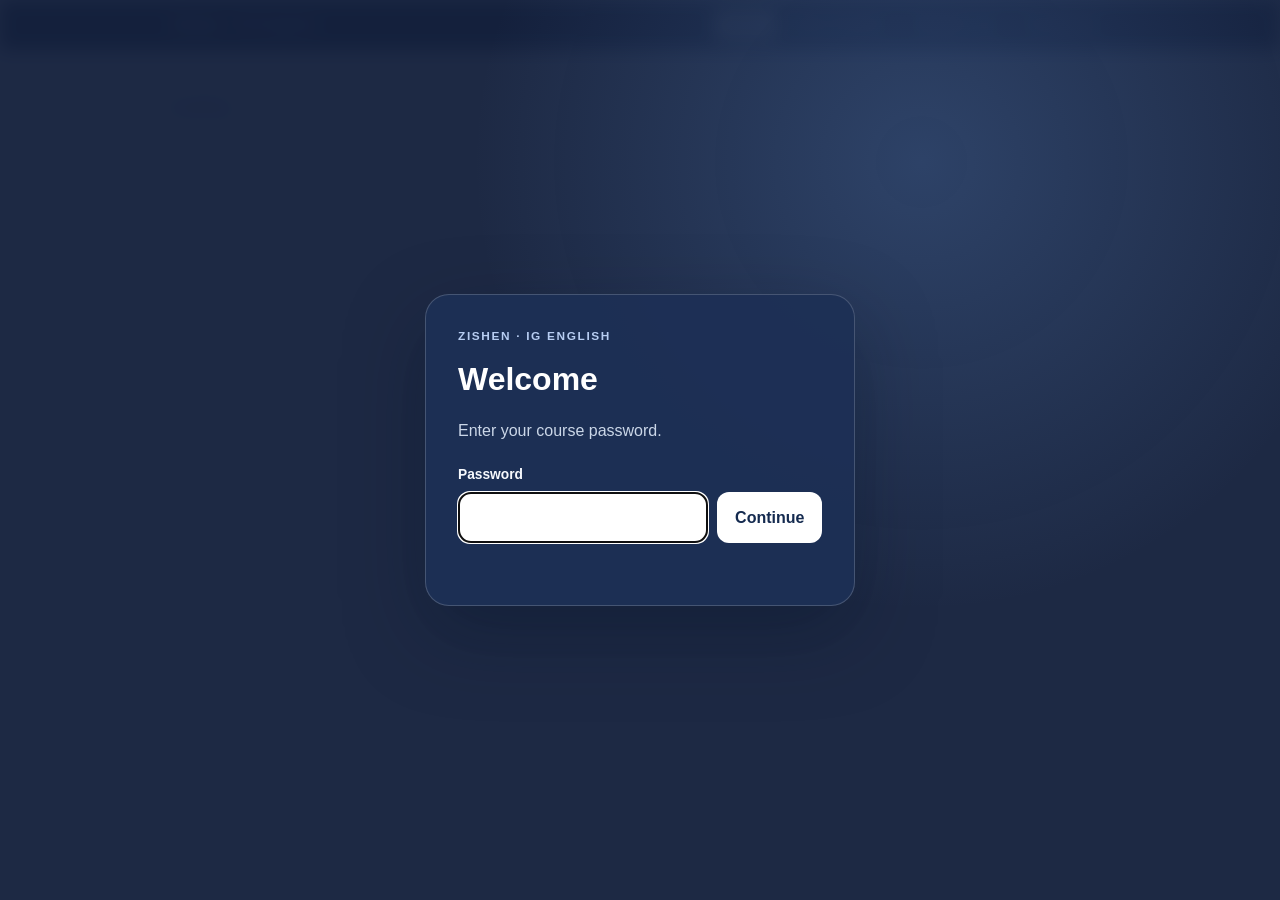
<file: index.html>
<!doctype html><html lang="en" class="access-pending"><head><meta charset="utf-8"><meta name="viewport" content="width=device-width,initial-scale=1"><title>Zishen · IG English</title><link rel="icon" href="data:,"><meta name="robots" content="noindex,nofollow,noarchive"><link rel="stylesheet" href="./assets/gate.css?v=20261031a"><link rel="stylesheet" href="./assets/portal.css?v=20261117a"><link rel="stylesheet" href="./assets/print.css?v=20261104a"><script src="./assets/config.js?v=20261031a"></script><script src="./assets/gate.js?v=20261031a" defer></script><script src="./assets/app.js?v=20261031a" defer></script><script src="./assets/print.js?v=20261104a" defer></script><script src="./assets/home.js?v=20261031a" defer></script></head><body data-root="./" data-page="home"><main class="zp-page" id="app"><p class="zp-loading">Loading…</p></main></body></html>
</file>
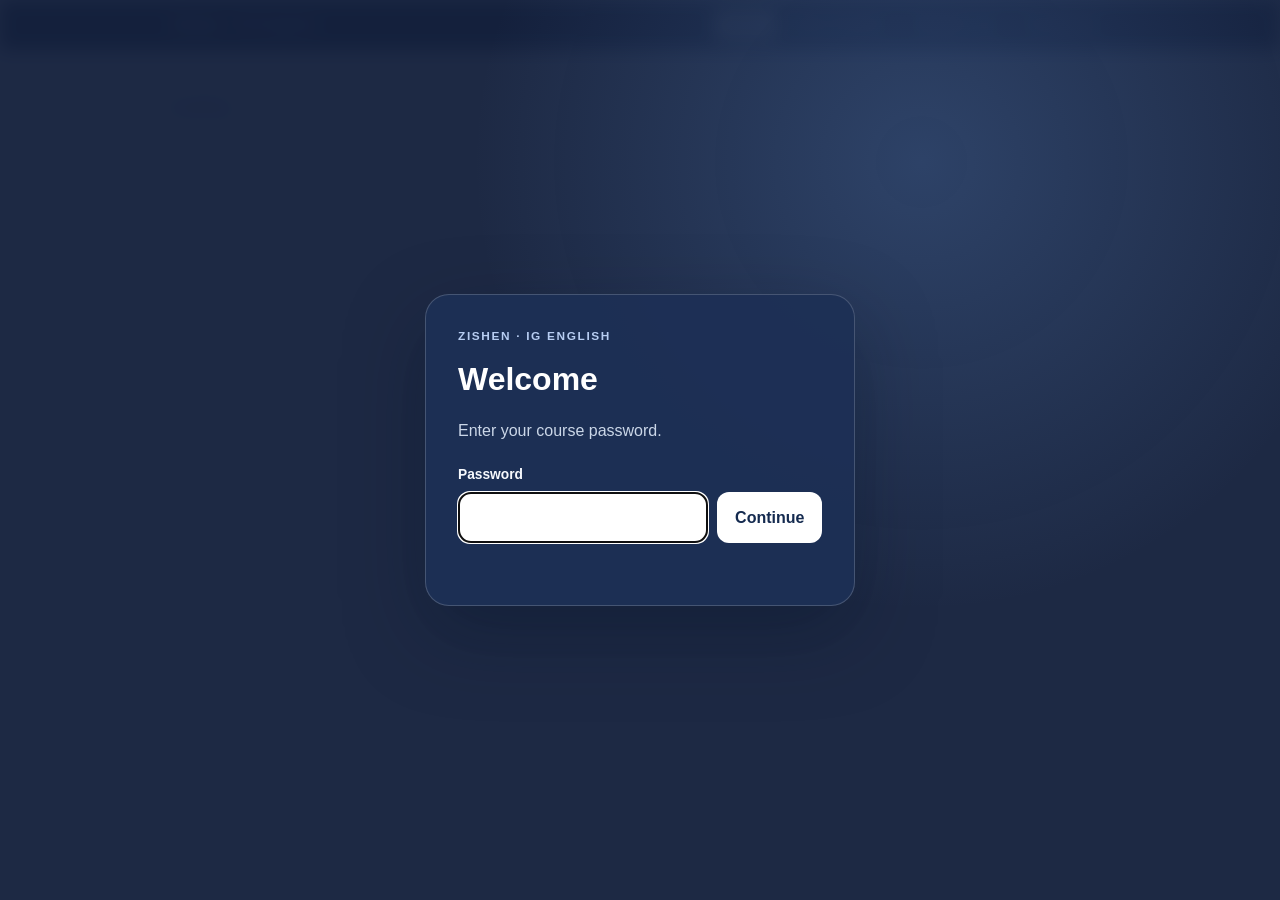
<file: class/index.html>
<!doctype html><html lang="en" class="access-pending"><head><meta charset="utf-8"><meta name="viewport" content="width=device-width,initial-scale=1"><title>Class · Zishen · IG English</title><link rel="icon" href="data:,"><meta name="robots" content="noindex,nofollow,noarchive"><link rel="stylesheet" href="../assets/gate.css?v=20261031a"><link rel="stylesheet" href="../assets/portal.css?v=20261117a"><link rel="stylesheet" href="../assets/print.css?v=20261104a"><script src="../assets/config.js?v=20261031a"></script><script src="../assets/gate.js?v=20261031a" defer></script><script src="../assets/app.js?v=20261031a" defer></script><script src="../assets/print.js?v=20261104a" defer></script><script src="../assets/class.js?v=20261031a" defer></script></head><body data-root="../" data-page="home"><main class="zp-page" id="app"><p class="zp-loading">Loading…</p></main></body></html>
</file>
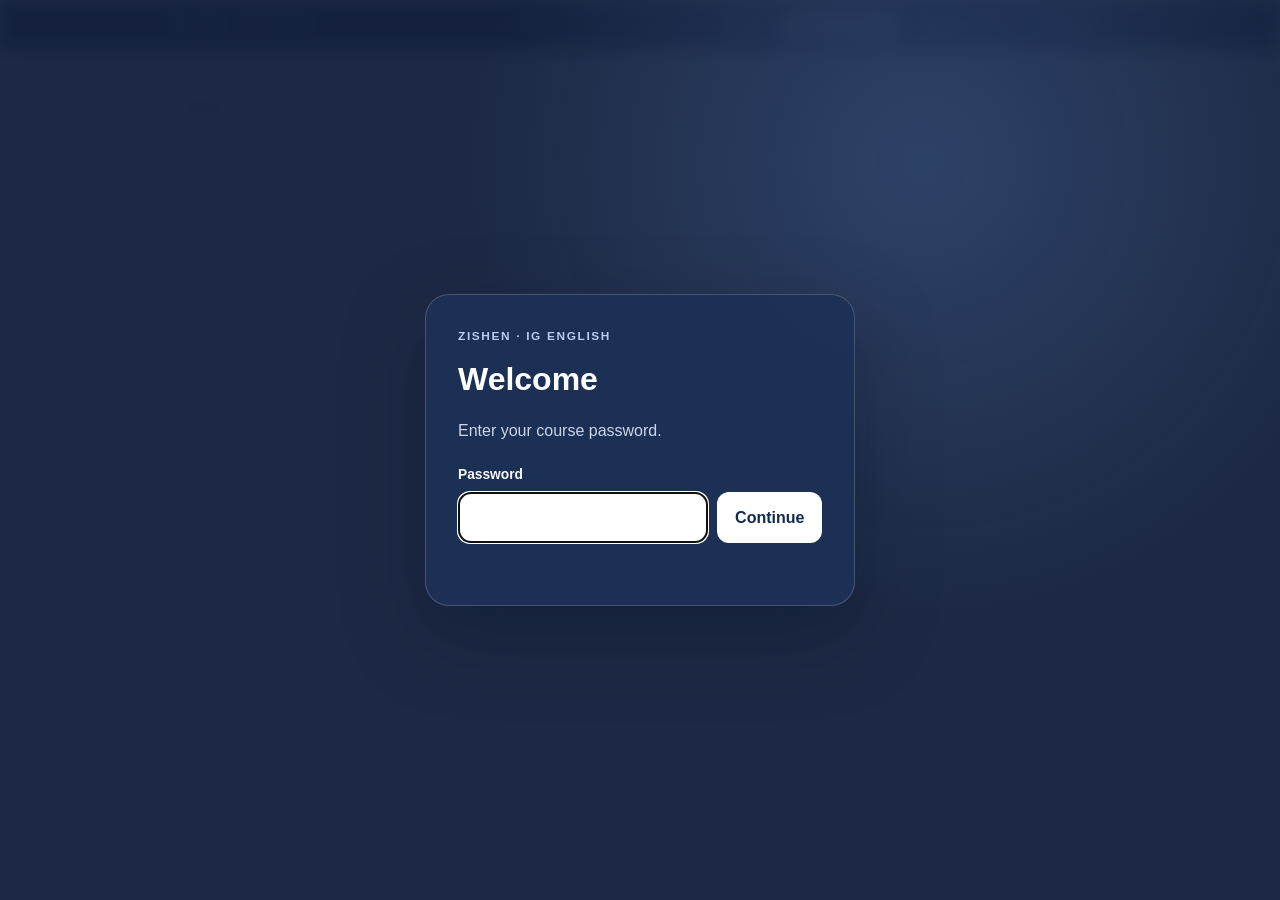
<file: extra-practice/index.html>
<!doctype html><html lang="en" class="access-pending"><head><meta charset="utf-8"><meta name="viewport" content="width=device-width,initial-scale=1"><title>Extra Practice · Zishen · IG English</title><link rel="icon" href="data:,"><meta name="robots" content="noindex,nofollow,noarchive"><link rel="stylesheet" href="../assets/gate.css?v=20261031a"><link rel="stylesheet" href="../assets/portal.css?v=20261117a"><link rel="stylesheet" href="../assets/print.css?v=20261104a"><script src="../assets/config.js?v=20261031a"></script><script src="../assets/gate.js?v=20261031a" defer></script><script src="../assets/app.js?v=20261031a" defer></script><script src="../assets/print.js?v=20261104a" defer></script><script src="../assets/practice.js?v=20261031a" defer></script></head><body data-root="../" data-page="practice"><main class="zp-page" id="app"><p class="zp-loading">Loading…</p></main></body></html>
</file>
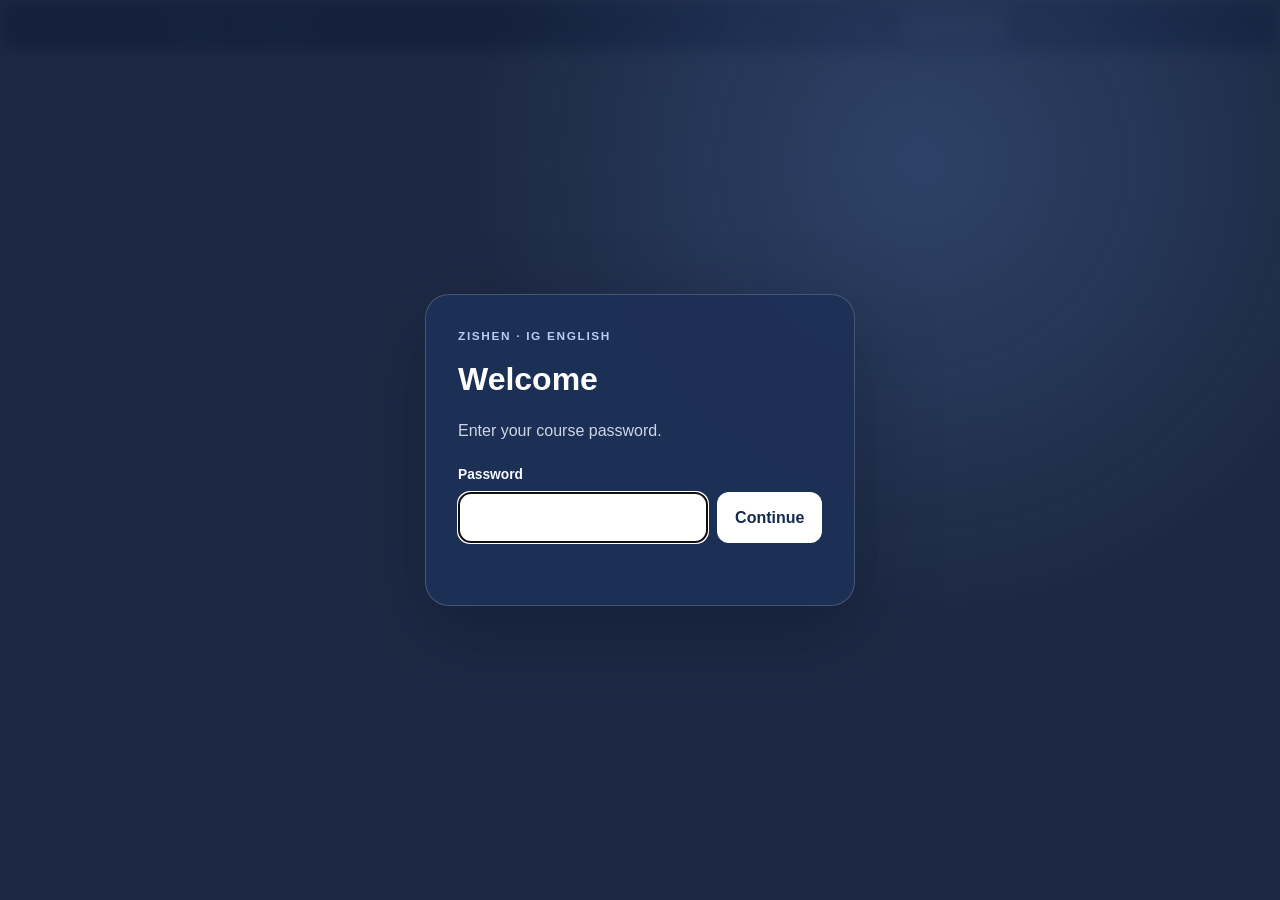
<file: mistake-log/index.html>
<!doctype html><html lang="en" class="access-pending"><head><meta charset="utf-8"><meta name="viewport" content="width=device-width,initial-scale=1"><title>Mistake Log · Zishen · IG English</title><link rel="icon" href="data:,"><meta name="robots" content="noindex,nofollow,noarchive"><link rel="stylesheet" href="../assets/gate.css?v=20261031a"><link rel="stylesheet" href="../assets/portal.css?v=20261117a"><link rel="stylesheet" href="../assets/print.css?v=20261104a"><script src="../assets/config.js?v=20261031a"></script><script src="../assets/gate.js?v=20261031a" defer></script><script src="../assets/submission-origin.js?v=20261031a" defer></script><script src="../assets/app.js?v=20261031a" defer></script><script src="../assets/print.js?v=20261104a" defer></script><script src="../assets/mistakes.js?v=20261031a" defer></script></head><body data-root="../" data-page="mistakes"><main class="zp-page" id="app"><p class="zp-loading">Loading…</p></main></body></html>
</file>
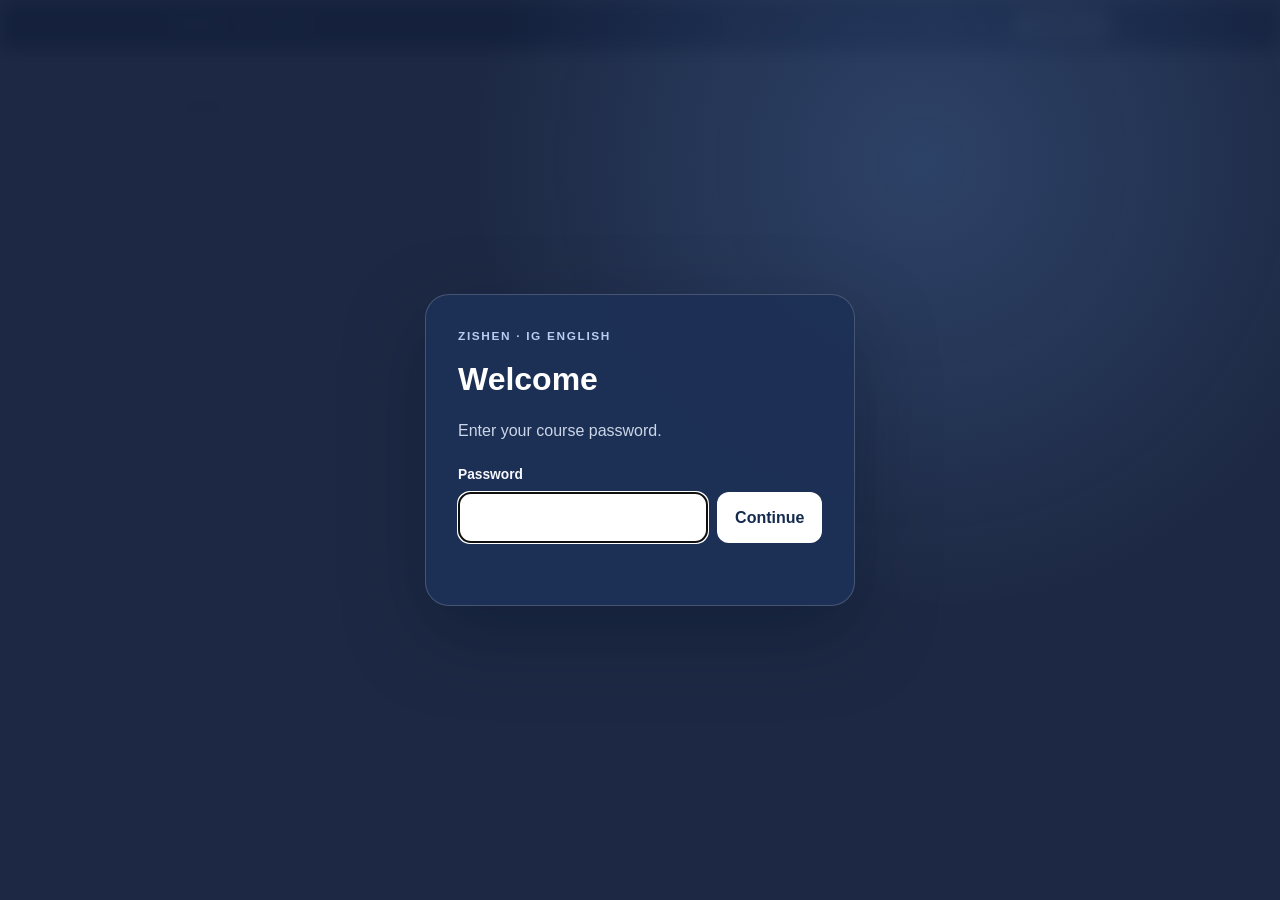
<file: vocabulary/index.html>
<!doctype html><html lang="en" class="access-pending"><head><meta charset="utf-8"><meta name="viewport" content="width=device-width,initial-scale=1"><title>Vocabulary · Zishen · IG English</title><link rel="icon" href="data:,"><meta name="robots" content="noindex,nofollow,noarchive"><link rel="stylesheet" href="../assets/gate.css?v=20261031a"><link rel="stylesheet" href="../assets/portal.css?v=20261117a"><link rel="stylesheet" href="../assets/print.css?v=20261104a"><script src="../assets/config.js?v=20261031a"></script><script src="../assets/gate.js?v=20261031a" defer></script><script src="../assets/app.js?v=20261031a" defer></script><script src="../assets/print.js?v=20261104a" defer></script><script src="../assets/vocab.js?v=20261031a" defer></script></head><body data-root="../" data-page="vocabulary"><main class="zp-page" id="app"><p class="zp-loading">Loading…</p></main></body></html>
</file>
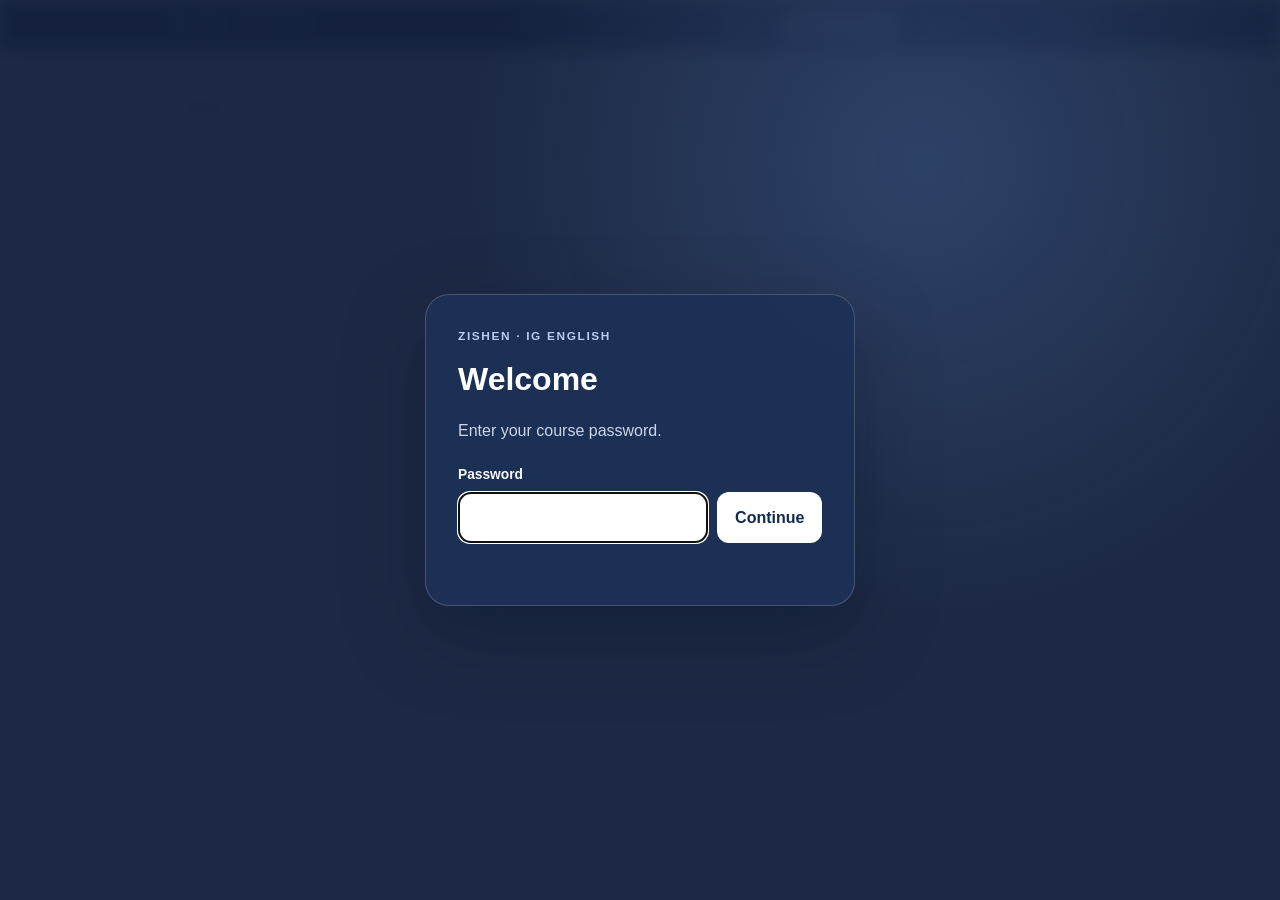
<file: extra-practice/own/index.html>
<!doctype html><html lang="en" class="access-pending"><head><meta charset="utf-8"><meta name="viewport" content="width=device-width,initial-scale=1"><title>Your own practice · Zishen · IG English</title><link rel="icon" href="data:,"><meta name="robots" content="noindex,nofollow,noarchive"><link rel="stylesheet" href="../../assets/gate.css?v=20261031a"><link rel="stylesheet" href="../../assets/portal.css?v=20261117a"><link rel="stylesheet" href="../../assets/print.css?v=20261104a"><script src="../../assets/config.js?v=20261031a"></script><script src="../../assets/gate.js?v=20261031a" defer></script><script src="../../assets/submission-origin.js?v=20261031a" defer></script><script src="../../assets/app.js?v=20261031a" defer></script><script src="../../assets/print.js?v=20261104a" defer></script><script src="../../assets/own.js?v=20261028b" defer></script></head><body data-root="../../" data-page="practice"><main class="zp-page" id="app"><p class="zp-loading">Loading…</p></main></body></html>
</file>
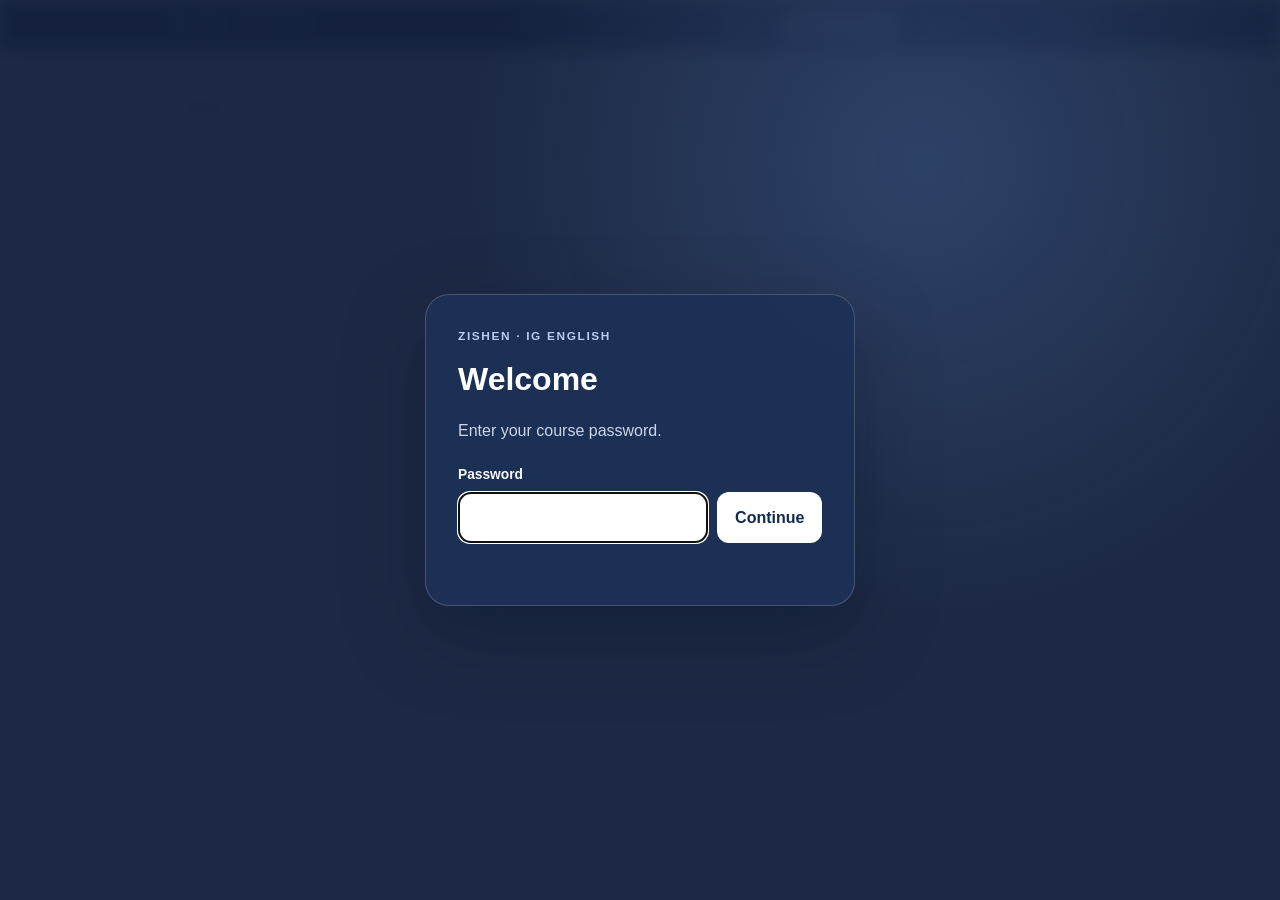
<file: extra-practice/task/index.html>
<!doctype html><html lang="en" class="access-pending"><head><meta charset="utf-8"><meta name="viewport" content="width=device-width,initial-scale=1"><title>Task · Zishen · IG English</title><link rel="icon" href="data:,"><meta name="robots" content="noindex,nofollow,noarchive"><link rel="stylesheet" href="../../assets/gate.css?v=20261031a"><link rel="stylesheet" href="../../assets/portal.css?v=20261117a"><link rel="stylesheet" href="../../assets/print.css?v=20261104a"><script src="../../assets/config.js?v=20261031a"></script><script src="../../assets/gate.js?v=20261031a" defer></script><script src="../../assets/submission-origin.js?v=20261031a" defer></script><script src="../../assets/app.js?v=20261031a" defer></script><script src="../../assets/print.js?v=20261104a" defer></script><script src="../../assets/recorder.js?v=20261117a" defer></script><script src="../../assets/task.js?v=20261117a" defer></script></head><body data-root="../../" data-page="practice"><main class="zp-page" id="app"><p class="zp-loading">Loading…</p></main></body></html>
</file>
<file: assets/gate.css>
html.access-pending body { visibility: hidden; }

body.access-locked { overflow: hidden; }
body.access-locked > *:not(.access-gate) {
  pointer-events: none;
  user-select: none;
  filter: blur(9px);
}

.access-gate {
  position: fixed;
  z-index: 9999;
  inset: 0;
  display: grid;
  place-items: center;
  padding: 22px;
  background:
    radial-gradient(circle at 72% 18%, rgba(88, 132, 196, .28), transparent 28rem),
    rgba(20, 33, 61, .96);
}

.access-card {
  width: min(430px, 100%);
  padding: 32px;
  border: 1px solid rgba(255,255,255,.18);
  border-radius: 24px;
  color: #f7f9fd;
  background: rgba(30, 48, 86, .96);
  box-shadow: 0 28px 80px rgba(4, 15, 35, .34);
}
.access-card .access-kicker {
  margin: 0 0 .5rem;
  color: #b7cdf2;
  font-size: .74rem;
  font-weight: 850;
  letter-spacing: .14em;
  text-transform: uppercase;
}
.access-card h1 { margin: 0; max-width: none; color: #fff; font-size: 2rem; }
.access-card > p { margin: .8rem 0 1.25rem; color: #cbd7e8; }
.access-card label { display: block; margin-bottom: .4rem; font-size: .86rem; font-weight: 800; }
.access-row { display: grid; grid-template-columns: minmax(0, 1fr) auto; gap: .6rem; }
.access-row input {
  width: 100%;
  min-height: 48px;
  border: 1px solid #8ca5c7;
  border-radius: 12px;
  padding: .72rem .85rem;
  color: #14243f;
  background: #fff;
  font: inherit;
}
.access-row button {
  min-height: 48px;
  border: 0;
  border-radius: 12px;
  padding: 0 1.1rem;
  color: #142a4f;
  background: #fff;
  font: inherit;
  font-weight: 800;
  cursor: pointer;
}
.access-error { min-height: 1.5em; margin: .55rem 0 0 !important; color: #ffd59a !important; font-size: .88rem; }

@media (max-width: 480px) {
  .access-card { padding: 26px 22px; }
  .access-row { grid-template-columns: 1fr; }
  .access-row button { width: 100%; }
}

@media print {
  .access-gate { display: none !important; }
}
</file>
<file: assets/portal.css>
/* Learner site · home, class records, Extra Practice (practice by question type, full mocks), task player, mistake log, vocabulary. */
:root { --ink: #1c2740; --muted: #5b6780; --paper: #f4f6fa; --surface: #fff; --line: #d6deeb; --accent: #2b5aa6; --accent-soft: #e6eefa; --warn: #8a611c; --warn-soft: #faf1dc; --good: #1f6b43; --good-soft: #e3f2e8; --bad: #9a2f2f; --bad-soft: #f8e7e5; }
* { box-sizing: border-box; }
[hidden] { display: none !important; }
html { scroll-behavior: smooth; }
body { margin: 0; color: var(--ink); background: var(--paper); font: 16px/1.6 -apple-system, BlinkMacSystemFont, "Segoe UI", "PingFang SC", "Microsoft YaHei", Arial, sans-serif; }
a { color: var(--accent); }
button, input, textarea, select { font: inherit; color: inherit; }

/* Header */
.zp-top { background: var(--ink); color: #fff; }
.zp-top-inner { max-width: 980px; margin: 0 auto; padding: 10px 20px; display: flex; flex-wrap: wrap; justify-content: space-between; align-items: center; gap: 8px 18px; }
.zp-brand { color: #fff; text-decoration: none; font-weight: 800; letter-spacing: .01em; }
.zp-brand span { color: #b7cdf2; font-weight: 600; }
.zp-nav { display: flex; flex-wrap: wrap; gap: 4px; }
.zp-nav a { display: flex; flex-direction: column; padding: 6px 12px; border-radius: 10px; color: #dbe5f5; text-decoration: none; font-size: 14px; font-weight: 700; line-height: 1.25; }
.zp-nav a small { font-size: 11px; font-weight: 600; opacity: .75; }
.zp-nav a:hover { background: rgba(255,255,255,.1); }
.zp-nav a[aria-current="page"] { background: #fff; color: var(--ink); }
.zp-preview { margin: 0; padding: 6px 20px; background: var(--warn-soft); color: var(--warn); font-size: 13px; font-weight: 700; text-align: center; }

/* Page */
.zp-page { max-width: 980px; margin: 0 auto; padding: 28px 20px 90px; }
.zp-back { margin: 0 0 18px; font-size: 14px; }
.zp-back a { text-decoration: none; font-weight: 700; }
.zp-kicker { margin: 0; color: var(--accent); font-size: 12px; font-weight: 800; letter-spacing: .14em; text-transform: uppercase; }
.zp-page h1 { margin: 6px 0 8px; font-size: clamp(26px, 5vw, 38px); line-height: 1.14; letter-spacing: -.02em; }
.zp-lead { margin: 0 0 8px; color: var(--muted); }
.zp-section { margin: 30px 0 0; padding: 24px 0 0; border-top: 2px solid var(--line); }
.zp-section > h2 { margin: 0 0 14px; font-size: 22px; }
.zp-section > h2 small { color: var(--muted); font-size: 14px; font-weight: 600; margin-left: 6px; }
.zp-sub { margin: 22px 0 10px; font-size: 16px; color: var(--muted); }
.zp-paper { margin: 14px 0; border: 1px solid var(--line); border-radius: 12px; padding: 4px 14px 10px; background: var(--surface); }
.zp-paper > summary { display: flex; align-items: center; justify-content: space-between; gap: 10px; cursor: pointer; list-style: none; }
.zp-paper > summary::-webkit-details-marker { display: none; }
.zp-paper > summary .zp-sub { margin: 10px 0; color: var(--ink); }
.zp-paper > summary::after { content: '▸'; color: var(--muted); }
.zp-paper[open] > summary::after { content: '▾'; }
.zp-paper-count { min-width: 26px; padding: 1px 8px; border-radius: 999px; background: var(--line); color: var(--muted); font-size: 12px; text-align: center; }
.zp-part { margin: 14px 0 8px; font-size: 14px; color: var(--muted); letter-spacing: .02em; }
.zp-empty { margin: 0; padding: 16px 18px; border: 1px dashed var(--line); border-radius: 12px; background: var(--surface); color: var(--muted); }
.zp-note { color: var(--muted); font-size: 14px; }
.zp-loading { color: var(--muted); }

/* Cards */
/* Tasks are listed one per row (the teacher prefers a vertical list to a card grid). */
.zp-cards { display: flex; flex-direction: column; border: 1px solid var(--line); border-radius: 12px; background: var(--surface); overflow: hidden; }
.zp-card { position: relative; display: grid; grid-template-columns: minmax(0, 1fr) auto; grid-template-areas: "kind go" "title go" "meta go"; column-gap: 14px; row-gap: 3px; padding: 12px 16px; border-bottom: 1px solid var(--line); min-width: 0; color: var(--ink); }
.zp-card:last-child { border-bottom: 0; }
.zp-card-link { text-decoration: none; }
.zp-card-link:hover { background: var(--accent-soft); }
.zp-card.is-locked { opacity: .65; }
.zp-card-kind { grid-area: kind; color: var(--accent); font-size: 11.5px; font-weight: 800; letter-spacing: .06em; text-transform: uppercase; }
.zp-card h3 { grid-area: title; margin: 0; font-size: 16px; line-height: 1.35; }
.zp-meta { grid-area: meta; margin: 0; color: var(--muted); font-size: 13.5px; display: flex; flex-wrap: wrap; gap: 6px; align-items: center; }
.zp-go { grid-area: go; align-self: center; color: var(--accent); font-weight: 800; font-size: 14px; white-space: nowrap; }
.zp-pill { display: inline-flex; padding: 2px 9px; border-radius: 999px; font-size: 12px; font-weight: 800; background: #edf1f7; color: var(--muted); }
.zp-pill.good { background: var(--good-soft); color: var(--good); }
.zp-pill.warn { background: var(--warn-soft); color: var(--warn); }
.zp-pill.bad { background: var(--bad-soft); color: var(--bad); }
.zp-tiles { display: flex; flex-direction: column; margin-top: 18px; border: 1px solid var(--line); border-radius: 12px; background: var(--surface); overflow: hidden; }
.zp-tile { display: grid; grid-template-columns: 64px minmax(0, 1fr); grid-template-areas: "num title" "num sub"; column-gap: 12px; align-items: center; padding: 12px 16px; border-bottom: 1px solid var(--line); color: var(--ink); text-decoration: none; }
.zp-tile:last-child { border-bottom: 0; }
.zp-tile:hover { background: var(--accent-soft); }
.zp-tile strong { grid-area: title; font-size: 16px; }
.zp-tile span { grid-area: sub; color: var(--muted); font-size: 13.5px; }
.zp-tile b { grid-area: num; color: var(--accent); font-size: 24px; line-height: 1.1; text-align: center; }

/* Buttons */
.zp-btn { display: inline-flex; flex-direction: column; align-items: flex-start; justify-content: center; min-height: 44px; padding: 7px 14px; border: 1px solid var(--accent); border-radius: 10px; background: var(--accent); color: #fff; font-size: 15px; font-weight: 750; line-height: 1.2; text-decoration: none; cursor: pointer; }
.zp-btn small { font-size: 12px; font-weight: 600; opacity: .85; margin-top: 2px; }
.zp-btn.alt { background: #fff; color: var(--accent); }
.zp-btn.quiet { border-color: var(--line); background: #fff; color: var(--ink); font-weight: 650; }
.zp-btn.danger { border-color: var(--bad); background: var(--bad); }
.zp-btn:hover { filter: brightness(1.06); }
.zp-btn:disabled, .zp-btn[aria-disabled="true"] { opacity: .5; cursor: default; filter: none; }
.zp-btn:focus-visible, .zp-log a:focus-visible, .zp-card-link:focus-visible, summary:focus-visible, .zp-chip:focus-visible { outline: 3px solid #d39a2b; outline-offset: 2px; }
.zp-actions { display: flex; flex-wrap: wrap; gap: 8px; margin-top: 8px; align-items: center; }
.zp-msg { min-height: 1.4em; margin: 8px 0 0; font-size: 14px; color: var(--muted); }
.zp-msg.error { color: var(--bad); }
.zp-msg.success { color: var(--good); font-weight: 700; }
.zp-progress { height: 6px; margin-top: 8px; border-radius: 99px; background: #e2e8f2; overflow: hidden; }
.zp-progress i { display: block; height: 100%; width: 0; background: var(--accent); transition: width .2s; }

/* Home: Class Logbook */
.zp-log { display: grid; gap: 10px; margin: 0; padding: 0; list-style: none; }
.zp-log a { display: grid; grid-template-columns: auto minmax(0, 1fr) auto; gap: 14px; align-items: center; padding: 16px 18px; border: 1px solid var(--line); border-radius: 14px; background: var(--surface); color: var(--ink); text-decoration: none; }
.zp-log a:hover { border-color: var(--accent); }
.zp-log .num { display: grid; place-items: center; width: 52px; height: 52px; border-radius: 12px; background: var(--accent-soft); color: var(--accent); font-weight: 850; font-size: 18px; }
.zp-log strong { display: block; font-size: 17px; }
.zp-log .date { display: block; color: var(--muted); font-size: 14px; }
.zp-log .go { color: var(--accent); font-weight: 800; }

/* Class page and rich text */
.zp-fold { border: 1px solid var(--line); border-radius: 14px; background: var(--surface); }
.zp-fold + .zp-fold { margin-top: 10px; }
.zp-fold > summary { padding: 14px 18px; cursor: pointer; font-weight: 750; }
.zp-fold > summary small { margin-right: 10px; color: var(--accent); font-size: 12px; font-weight: 800; letter-spacing: .08em; text-transform: uppercase; }
.zp-fold-body { padding: 0 18px 18px; }
.zp-rich h3 { margin: 22px 0 6px; font-size: 18px; }
.zp-rich h4 { margin: 18px 0 6px; font-size: 16px; }
.zp-rich p, .zp-rich ul, .zp-rich ol { margin: 8px 0; }
.zp-rich > :first-child { margin-top: 0; }
.zp-example { padding: 10px 14px; border-left: 3px solid var(--accent); border-radius: 0 8px 8px 0; background: var(--accent-soft); font-family: Georgia, "Times New Roman", serif; }
.zp-notes { margin: 8px 0 0; padding: 14px 16px; border-radius: 10px; background: #f7f9fc; border: 1px solid var(--line); font: 15px/1.6 ui-monospace, SFMono-Regular, Menlo, monospace; white-space: pre-wrap; overflow-wrap: anywhere; }
.zp-table { border-collapse: collapse; width: 100%; max-width: 560px; }
.zp-table th, .zp-table td { padding: 7px 12px; border: 1px solid var(--line); text-align: left; vertical-align: top; }
.zp-table th { width: 44%; background: #f7f9fc; font-weight: 700; }
.zp-memo { padding: 12px 16px; border: 1px solid var(--line); border-radius: 10px; background: #fbfcfe; }
.zp-prompt { margin: 10px 0; padding: 14px 18px; border-left: 4px solid var(--accent); border-radius: 0 10px 10px 0; background: var(--surface); font-family: Georgia, "Times New Roman", serif; font-size: 17px; }
.zp-prompt p { margin: 8px 0; }

/* Task player */
.zp-taskbar { position: sticky; top: 0; z-index: 20; display: flex; flex-wrap: wrap; gap: 6px 16px; align-items: center; margin: 14px -20px 18px; padding: 10px 20px; border-top: 1px solid var(--line); border-bottom: 1px solid var(--line); background: rgba(244,246,250,.96); font-size: 14px; color: var(--muted); }
.zp-taskbar b { color: var(--ink); }
.zp-taskbar .grow { flex: 1; }
.zp-banner { margin: 0 0 16px; padding: 14px 18px; border-radius: 12px; background: var(--good-soft); color: var(--good); font-weight: 700; }
.zp-banner.warn { background: var(--warn-soft); color: var(--warn); }
.zp-banner.bad { background: var(--bad-soft); color: var(--bad); }
.zp-banner small { display: block; font-weight: 500; color: var(--ink); margin-top: 4px; }
.zp-block { margin: 16px 0; }
.zp-block.zp-rich { padding: 18px 20px; border: 1px solid var(--line); border-radius: 14px; background: var(--surface); }
.zp-audio { padding: 16px 18px; border: 1px solid var(--line); border-radius: 14px; background: var(--surface); }
.zp-audio-head { display: flex; flex-wrap: wrap; gap: 8px; align-items: center; margin-bottom: 10px; font-weight: 750; }
.zp-audio audio, .zp-speak audio { width: 100%; margin-top: 4px; }
.zp-once { display: flex; flex-wrap: wrap; align-items: center; gap: 10px 14px; }
.zp-once .zp-progress { flex: 1 1 200px; height: 10px; margin: 0; }
.zp-pages > summary { cursor: pointer; font-weight: 750; padding: 12px 18px; }
.zp-pages { border: 1px solid var(--line); border-radius: 14px; background: var(--surface); }
.zp-pages-body { padding: 0 12px 12px; }
.zp-pages-body img { display: block; width: 100%; max-width: 860px; margin: 0 auto 10px; border: 1px solid var(--line); border-radius: 6px; }

.zp-q { margin: 12px 0; padding: 16px 18px; border: 1px solid var(--line); border-radius: 14px; background: var(--surface); }
.zp-q legend, .zp-q .zp-prompt-line { padding: 0; margin: 0 0 10px; font-weight: 650; }
fieldset.zp-q { min-width: 0; }
.zp-n { display: inline-grid; place-items: center; min-width: 28px; height: 28px; margin-right: 8px; padding: 0 7px; border-radius: 8px; background: var(--accent-soft); color: var(--accent); font-size: 13px; font-weight: 850; vertical-align: middle; }
.zp-optional { margin-left: 6px; color: var(--muted); font-size: 13px; font-weight: 600; }
.zp-opt { display: flex; gap: 10px; align-items: flex-start; padding: 9px 12px; margin: 6px 0; border: 1px solid var(--line); border-radius: 10px; cursor: pointer; }
.zp-opt:has(input:checked) { border-color: var(--accent); background: var(--accent-soft); }
.zp-opt input { margin-top: 5px; }
.zp-letter { font-weight: 800; color: var(--accent); }
.zp-gap { display: flex; align-items: baseline; gap: 4px; }
.zp-gap-line { flex: 1; line-height: 2.3; }
.zp-gap input { width: min(100%, 22em); padding: 5px 9px; border: 0; border-bottom: 2px solid var(--accent); border-radius: 6px 6px 0 0; background: #f4f7fc; }
.zp-q textarea, .zp-q input[type=text] { max-width: 100%; }
.zp-q textarea { display: block; width: 100%; padding: 10px 12px; border: 1px solid var(--line); border-radius: 10px; line-height: 1.7; resize: vertical; background: #fff; }
.zp-q textarea:focus, .zp-gap input:focus, .zp-field input:focus, .zp-field textarea:focus { outline: 2px solid var(--accent); outline-offset: 1px; }
.zp-q :disabled { background: #f1f3f7; color: var(--ink); opacity: 1; -webkit-text-fill-color: var(--ink); }
.zp-count { margin: 6px 0 0; color: var(--muted); font-size: 13px; text-align: right; }
.zp-count.ok { color: var(--good); font-weight: 700; }
.zp-or { margin: 14px 0; text-align: center; color: var(--muted); font-size: 13px; font-weight: 800; letter-spacing: .1em; }

/* Recorder and uploads */
.zp-speak-panel { display: grid; gap: 10px; }
.zp-speak-hidden { color: var(--muted); font-style: italic; font-weight: 500; }
.zp-rec { display: flex; flex-wrap: wrap; align-items: center; gap: 10px 14px; padding: 12px 14px; border-radius: 12px; background: var(--bad-soft); }
.zp-rec-dot { width: 14px; height: 14px; border-radius: 50%; background: #c62828; animation: zp-pulse 1s infinite; }
@keyframes zp-pulse { 50% { opacity: .25; } }
.zp-rec-time { font: 700 20px/1 ui-monospace, SFMono-Regular, Menlo, monospace; }
.zp-level { flex: 1 1 120px; height: 8px; border-radius: 99px; background: rgba(0,0,0,.1); overflow: hidden; }
.zp-level i { display: block; height: 100%; width: 0; background: #c62828; }
.zp-prep { padding: 12px 14px; border-radius: 12px; background: var(--warn-soft); color: var(--warn); font-weight: 700; display: flex; flex-wrap: wrap; gap: 10px 14px; align-items: center; }
.zp-saved { display: flex; flex-wrap: wrap; gap: 8px; align-items: center; font-size: 14px; }
/* Speaking answers (2026-11-17): the recorder's rows wrap inside the question box at any width; the panel never prints. */
.zp-speak-panel > * { min-width: 0; max-width: 100%; }
.zp-speak-panel .zp-actions, .zp-speak-panel > .zp-msg { margin-top: 0; }
.zp-speak-panel .zp-actions { align-items: stretch; }
.zp-speak audio { display: block; max-width: 100%; }
.zp-saved > span:last-child { min-width: 0; overflow-wrap: anywhere; }
.zp-prep > span:first-child { flex: 1 1 12em; min-width: 0; }
.zp-filepick { position: relative; overflow: hidden; }
.zp-filepick input { position: absolute; inset: 0; width: 100%; height: 100%; opacity: 0; cursor: pointer; }
.zp-drop { display: grid; place-items: center; gap: 4px; padding: 20px 14px; border: 2px dashed #b9c8de; border-radius: 12px; background: #fbfcfe; text-align: center; cursor: pointer; position: relative; }
.zp-drop input { position: absolute; width: 1px; height: 1px; opacity: 0; }
.zp-drop strong { font-size: 15px; }
.zp-drop span { color: var(--muted); font-size: 13px; }
.zp-files { display: grid; gap: 4px; margin: 0 0 10px; padding: 0; list-style: none; font-size: 14px; }
.zp-files li { display: flex; justify-content: space-between; align-items: center; gap: 10px; padding: 6px 10px; border-radius: 8px; background: #f1f4f9; }
.zp-files li span:first-child { overflow-wrap: anywhere; }
.zp-linkbtn { border: 0; background: none; padding: 0; color: var(--accent); font-weight: 700; cursor: pointer; text-decoration: underline; }

/* Feedback */
.zp-verdict { margin: 12px 0 0; padding: 10px 14px; border-radius: 10px; background: #f4f7fc; font-size: 15px; }
.zp-verdict.correct { background: var(--good-soft); }
.zp-verdict.wrong, .zp-verdict.blank { background: var(--bad-soft); }
.zp-verdict.partial { background: var(--warn-soft); }
.zp-verdict.evaluated { background: #eef3fb; border-left: 4px solid var(--accent); }
.zp-verdict p { margin: 4px 0; }
.zp-verdict .label { font-weight: 800; }
.zp-result { margin: 0 0 18px; padding: 18px 20px; border: 1px solid var(--line); border-radius: 14px; background: var(--surface); }
.zp-result h2 { margin: 0 0 6px; font-size: 20px; }
.zp-score { font-size: 28px; font-weight: 850; color: var(--accent); }
.zp-pre { white-space: pre-wrap; overflow-wrap: anywhere; }
.zp-submit { margin-top: 26px; padding-top: 20px; border-top: 2px solid var(--line); }

/* Mistake log */
.zp-chips { display: flex; flex-wrap: wrap; gap: 8px; margin: 14px 0 0; }
.zp-chip { padding: 6px 14px; border: 1px solid var(--line); border-radius: 999px; background: var(--surface); font-size: 14px; font-weight: 700; cursor: pointer; }
.zp-chip[aria-pressed="true"] { border-color: var(--accent); background: var(--accent); color: #fff; }
.zp-mistake { margin: 12px 0; padding: 16px 18px; border: 1px solid var(--line); border-left: 4px solid var(--bad); border-radius: 12px; background: var(--surface); }
.zp-mistake.is-cleared { border-left-color: var(--good); }
.zp-mistake h3 { margin: 0 0 4px; font-size: 16px; }
.zp-mistake .ctx { margin: 8px 0; }
.zp-mistake dl { display: grid; grid-template-columns: auto minmax(0, 1fr); gap: 4px 12px; margin: 10px 0; }
.zp-mistake dt { color: var(--muted); font-size: 13px; font-weight: 800; }
.zp-mistake dd { margin: 0; white-space: pre-wrap; overflow-wrap: anywhere; }
.zp-mistake dd.bad { color: var(--bad); }
.zp-mistake dd.good { color: var(--good); font-weight: 650; }
.zp-retry { display: flex; flex-wrap: wrap; gap: 8px; align-items: flex-start; margin-top: 10px; }
.zp-retry textarea, .zp-retry input { flex: 1 1 260px; min-height: 44px; padding: 9px 12px; border: 1px solid var(--line); border-radius: 10px; }

/* Vocabulary */
.zp-field { display: block; font-size: 13px; font-weight: 700; color: var(--muted); }
.zp-field input, .zp-field textarea { display: block; width: 100%; margin-top: 4px; padding: 9px 12px; border: 1px solid var(--line); border-radius: 10px; font-size: 15px; font-weight: 400; color: var(--ink); background: #fff; }
.zp-form { display: grid; grid-template-columns: repeat(auto-fit, minmax(220px, 1fr)); gap: 12px; padding: 16px 18px; border: 1px solid var(--line); border-radius: 14px; background: var(--surface); }
.zp-form .wide { grid-column: 1 / -1; }
/* Your own practice (2026-10-26): the hand-in form's select and tick box; the hand-in list under its button. */
.zp-field select { display: block; width: 100%; margin-top: 4px; padding: 9px 12px; border: 1px solid var(--line); border-radius: 10px; font-size: 15px; font-weight: 400; color: var(--ink); background: #fff; }
.zp-own-check { display: flex; gap: 8px; align-items: center; align-self: end; min-height: 44px; font-size: 14px; font-weight: 700; cursor: pointer; }
.zp-own-check input { width: 18px; height: 18px; }
.zp-own-list { margin-top: 14px; }
.zp-search { width: 100%; max-width: 360px; padding: 9px 14px; border: 1px solid var(--line); border-radius: 999px; background: #fff; }
.zp-wordtable { width: 100%; border-collapse: collapse; margin: 8px 0; font-size: 14.5px; background: var(--surface); border: 1px solid var(--line); border-radius: 10px; overflow: hidden; }
.zp-wordtable th, .zp-wordtable td { padding: 8px 10px; border-bottom: 1px solid var(--line); text-align: left; vertical-align: top; }
.zp-wordtable th { background: var(--paper); font-size: 12.5px; color: var(--muted); }
.zp-wordtable td.ex { color: var(--muted); font-family: Georgia, "Times New Roman", serif; }
.zp-wordtable small { color: var(--muted); }
.zp-wordtable .ck { width: 64px; text-align: center; white-space: nowrap; }
.zp-wordtable .ck input, .zp-check input { width: 18px; height: 18px; vertical-align: middle; accent-color: var(--accent); }
.zp-wordtable tr.is-known td:not(.ck) { color: var(--muted); }
.zp-wordtable tr.is-known strong { text-decoration: line-through; text-decoration-color: rgba(0,0,0,.25); }
.zp-check { display: inline-flex; gap: 6px; align-items: center; cursor: pointer; }
@media (max-width: 640px) { .zp-wordtable thead { display: none; } .zp-wordtable tr { display: block; padding: 8px 10px; border-bottom: 1px solid var(--line); } .zp-wordtable td { display: block; padding: 2px 0; border: 0; } .zp-wordtable td.ck { float: right; width: auto; margin-left: 10px; } }
.zp-words { display: grid; gap: 8px; margin: 0; padding: 0; list-style: none; }
.zp-word { display: grid; grid-template-columns: minmax(0, 1fr) auto; gap: 4px 14px; padding: 12px 16px; border: 1px solid var(--line); border-radius: 12px; background: var(--surface); }
.zp-word.is-known { background: #f6f8fb; }
.zp-word.is-known .w { color: var(--muted); }
.zp-word .w { font-size: 17px; font-weight: 800; }
.zp-word .pos { color: var(--muted); font-size: 13px; font-style: italic; margin: 0 6px; }
.zp-word .ex { grid-column: 1 / -1; color: var(--muted); font-family: Georgia, "Times New Roman", serif; }
.zp-word .tools { display: flex; gap: 12px; align-items: center; font-size: 13px; }
.zp-word label { display: inline-flex; gap: 5px; align-items: center; font-weight: 700; color: var(--muted); cursor: pointer; }

@media (max-width: 600px) {
  .zp-page { padding: 20px 16px 80px; }
  .zp-taskbar { margin: 12px -16px 16px; padding: 8px 16px; }
  .zp-log a { grid-template-columns: auto minmax(0, 1fr); }
  .zp-log .go { display: none; }
  .zp-top-inner { padding: 8px 12px; }
  .zp-nav { flex-wrap: nowrap; width: 100%; overflow-x: auto; gap: 2px; }
  .zp-nav a { padding: 6px 9px; font-size: 13px; white-space: nowrap; }
  .zp-nav a small { display: none; }
  .zp-actions .zp-btn { flex: 1 1 140px; }
  .zp-rec .zp-btn, .zp-prep .zp-btn { flex: 1 1 140px; }
  .zp-rec-time { font-size: 18px; }
  .zp-q, .zp-block.zp-rich { padding: 14px; }
}
@media print {
  .zp-top, .zp-preview, .zp-taskbar, .zp-actions, .zp-submit, .zp-back, .zp-audio, .zp-speak-panel, .zp-drop, .zp-chips, .zp-retry, .no-print { display: none !important; }
  body { background: #fff; }
  .zp-q, .zp-block.zp-rich, .zp-fold { border-color: #999; break-inside: avoid; }
  details.zp-fold > .zp-fold-body { display: block; }
}

/* Questions as web pages (2026-10-16): typed sheets, folded documents, figures */
.zp-block.zp-sheet { padding: 2px 4px; border: 0; background: none; }
.zp-block.zp-sheet h3 { margin-top: 6px; }
.zp-given { text-decoration: underline; font-style: italic; }
.zp-paper-mode [data-blocks] .zp-file { display: none; }
.zp-paper-reviewed > textarea, .zp-paper-reviewed > input { display: none; }
.zp-paper-reviewed .zp-gap-line > input { display: none; }
.zp-error-span, .zp-del { color: #6b6b6b; text-decoration: line-through; text-decoration-color: #b42318; text-decoration-thickness: 1.5px; }
.zp-fix-span, .zp-ins { color: #b42318; text-decoration: none; font-weight: 600; }
.zp-marked { margin: 6px 0; }
.zp-file-preview { width: min(92vw, 1000px); max-height: 90vh; border: 1px solid var(--line); border-radius: 12px; }
.zp-file-preview img { display: block; max-width: 100%; height: auto; }
.zp-file-preview iframe { display: block; width: 100%; height: 70vh; border: 0; }
.zp-file-preview::backdrop { background: #0008; }
.zp-doc { border: 1px solid var(--line); border-radius: 14px; background: var(--surface); }
.zp-doc > summary { cursor: pointer; font-weight: 750; padding: 12px 18px; }
.zp-doc-body { padding: 0 20px 18px; }
.zp-rich table { border-collapse: collapse; width: 100%; margin: 8px 0; }
.zp-rich th, .zp-rich td { border: 1px solid var(--line); padding: 6px 10px; text-align: left; vertical-align: top; overflow-wrap: break-word; }
/* Phones only: a wide table may break inside a word rather than push the page sideways. */
@media (max-width: 640px) { .zp-rich th, .zp-rich td { overflow-wrap: anywhere; } }
.zp-figure .zp-pages-body img { max-width: 620px; }
/* Reading passages keep the paper's printed lines: one <li> per printed line, data-n where a number is printed */
.zp-lines { list-style: none; margin: 8px 0 12px; padding: 0 0 0 3.2em; }
.zp-lines li { position: relative; line-height: 1.75; }
.zp-lines li.zp-pstart { margin-top: 0.7em; }
.zp-lines li[data-n]::before { content: attr(data-n); position: absolute; left: -3.2em; width: 2.4em; text-align: right; color: var(--muted); font-size: 0.85em; font-variant-numeric: tabular-nums; }
.zp-doc-body .zp-src { color: var(--muted); font-size: 13px; }
.zp-rich figure { margin: 10px 0; }
@media (max-width: 600px) { .zp-lines { padding-left: 2.4em; } .zp-lines li[data-n]::before { left: -2.4em; width: 1.8em; } }

/* Toggles (every section folds; the open state is remembered per browser) */
details.zp-section { margin: 22px 0 0; padding: 0; border: 0; border-top: 2px solid var(--line); background: none; border-radius: 0; }
details.zp-section > summary { display: flex; align-items: center; gap: 10px; padding: 16px 0 8px; cursor: pointer; list-style: none; }
details.zp-section > summary::-webkit-details-marker, .zp-sec > summary::-webkit-details-marker, .zp-group > summary::-webkit-details-marker { display: none; }
details.zp-section > summary::before, .zp-sec > summary::before, .zp-group > summary::before { content: '▸'; color: var(--accent); transition: transform .15s; }
details.zp-section[open] > summary::before, .zp-sec[open] > summary::before, .zp-group[open] > summary::before { transform: rotate(90deg); }
details.zp-section > summary h2 { margin: 0; font-size: 22px; }
details.zp-section > summary h2 small { color: var(--muted); font-size: 14px; font-weight: 600; margin-left: 6px; }
details.zp-section[open] > summary { margin-bottom: 8px; }
.zp-foldbar { display: flex; justify-content: flex-end; gap: 16px; margin: 18px 0 -8px; font-size: 14px; }
.zp-searchrow { margin: 20px 0 6px; }
.zp-sec { margin: 14px 0; border: 1px solid var(--line); border-radius: 14px; background: #fbfcfe; }
.zp-sec > summary { display: flex; align-items: center; gap: 10px; padding: 14px 18px; cursor: pointer; list-style: none; }
.zp-sec > summary h2 { margin: 0; font-size: 19px; }
.zp-sec-body { padding: 0 16px 16px; }
.zp-group { margin: 12px 0; border: 1px solid var(--line); border-radius: 12px; background: var(--surface); }
.zp-group > summary { display: flex; align-items: center; gap: 10px; padding: 12px 16px; cursor: pointer; list-style: none; font-weight: 750; }
.zp-group-body { padding: 0 14px 14px; }
.zp-group-body > .zp-q { border-color: #e3e9f2; }
.zp-figure-box { margin: 8px 0 4px; }
.zp-figure-box .zp-pages-body { padding: 0; }
.zp-figure-box img { display: block; width: 100%; max-width: 760px; margin: 0 0 6px; border: 1px solid var(--line); border-radius: 8px; background: #fff; }
.zp-text-title { margin: 6px 0 2px; font-size: 20px; }
.zp-text-sub { margin: 0 0 8px; color: var(--muted); font-style: italic; }
.zp-text-label { display: inline-grid; place-items: center; min-width: 30px; height: 30px; margin-right: 8px; border-radius: 8px; background: var(--accent); color: #fff; font-weight: 850; }
.zp-statements { margin: 8px 0; padding: 0; list-style: none; }
.zp-statements li { display: grid; grid-template-columns: 2em minmax(0, 1fr); padding: 5px 0; border-bottom: 1px solid var(--line); }
.zp-statements b { color: var(--accent); }
.zp-comments { display: grid; gap: 8px; margin: 10px 0; padding: 0; list-style: none; }
.zp-comments li { padding: 10px 14px; border-radius: 14px; background: var(--accent-soft); font-style: italic; }
.zp-notes-heading { margin: 4px 0 2px; font-weight: 750; }
.zp-addword { display: grid; grid-template-columns: repeat(auto-fit, minmax(220px, 1fr)); gap: 10px 14px; }
.zp-addword label { display: block; font-size: 13px; font-weight: 700; color: var(--muted); }
.zp-addword label:nth-child(4), .zp-addword .zp-actions, .zp-addword .zp-msg { grid-column: 1 / -1; }
.zp-addword input, .zp-addword textarea { display: block; width: 100%; margin-top: 4px; padding: 9px 12px; border: 1px solid var(--line); border-radius: 10px; font-size: 15px; font-weight: 400; color: var(--ink); background: #fff; }
.zp-tablewrap { overflow-x: auto; }
@media print { .zp-foldbar, .zp-searchrow { display: none !important; } .zp-sec, .zp-group { break-inside: auto; } }

/* Reading tasks (task.js, 2026-11-04): the passages on the left, the questions on the right, each pane
   scrolling on its own; the page itself does not scroll. Narrow windows stack the panes, passages on top.
   Both panes size themselves from the window that is open now, so a resize or a zoom needs no reload, and
   every pane sizes its own content: a table that needs more width scrolls inside its own wrapper and never
   widens the pane or the page. Screen only — printing keeps one column, in the paper's order (print.js). */
@media screen {
  body.zp-split-page { height: 100vh; height: 100dvh; overflow: hidden; display: flex; flex-direction: column; }
  body.zp-split-page > * { flex: none; }
  body.zp-split-page > .zp-page { flex: 1 1 auto; min-height: 0; min-width: 0; width: 100%; max-width: none; display: flex; flex-direction: column; padding: 10px clamp(10px, 1.7vw, 24px) 14px; }
  .zp-split-page .zp-page > .zp-back, .zp-split-page .zp-page > .zp-kicker { margin: 0; }
  .zp-split-page .zp-page > h1 { margin: 2px 0 6px; font-size: clamp(19px, 2.2vw, 26px); }
  .zp-split-page .zp-taskbar { position: static; margin: 0 0 10px; padding: 6px 14px; border: 1px solid var(--line); border-radius: 10px; }
  .zp-split { flex: 1 1 auto; min-height: 0; min-width: 0; display: grid; grid-template-columns: minmax(0, 1fr) minmax(0, 1fr); grid-template-rows: minmax(0, 1fr); gap: clamp(10px, 1.4vw, 20px); }
  .zp-split-pane { min-height: 0; min-width: 0; overflow-y: auto; overscroll-behavior: contain; scrollbar-gutter: stable; }
  .zp-split-pane .zp-rich table { display: block; width: 100%; max-width: 100%; overflow-x: auto; }
  .zp-split-texts { border: 1px solid var(--line); border-radius: 14px; background: var(--surface); }
  .zp-split-text-item + .zp-split-text-item { border-top: 1px solid var(--line); }
  /* A heading, not a toggle: the text the questions are about cannot be closed (reading-split-pane rule 3). */
  .zp-split-text-head { position: sticky; top: 0; z-index: 1; margin: 0; padding: 10px 16px; border-bottom: 1px solid var(--line); background: var(--surface); color: var(--ink); font-size: 16px; font-weight: 750; }
  .zp-split-text-head small { display: block; color: var(--muted); font-size: 13px; font-weight: 600; }
  .zp-split-text-body { margin: 0; padding: 4px 16px 16px; border: 0; border-radius: 0; background: none; }
  .zp-split-questions { padding: 0 6px 24px 2px; }
  .zp-split-questions > [data-top]:empty + .zp-foldbar, .zp-split-questions > .zp-foldbar { margin-top: 0; }
  .zp-split-questions > [data-blocks] > :first-child { margin-top: 0; }
  .zp-split-page .zp-submit { margin-top: 18px; padding-top: 14px; }
}
@media screen and (max-width: 767px) {
  body.zp-split-page > .zp-page { padding: 8px 10px 10px; }
  .zp-split-page .zp-taskbar { margin-bottom: 8px; padding: 4px 10px; }
  .zp-split { grid-template-columns: minmax(0, 1fr); grid-template-rows: minmax(0, 45fr) minmax(0, 55fr); gap: 10px; }
  .zp-split-text-head { padding: 8px 14px; }
  .zp-split-text-body { padding: 4px 14px 14px; }
  /* A phone's height goes to the two panes, not to the rows above them: the site header keeps one row with
     its nav scrolling inside it, the kicker keeps one line, and the task bar scrolls sideways in its own row
     instead of wrapping into four. Nothing is dropped - the passage, the questions, the time, the progress
     and every action are all still there - and a wide window keeps the fuller chrome. */
  .zp-split-page .zp-top-inner { flex-wrap: nowrap; gap: 8px; padding: 6px 10px; }
  .zp-split-page .zp-brand { flex: none; }
  .zp-split-page .zp-nav { min-width: 0; flex-wrap: nowrap; overflow-x: auto; }
  .zp-split-page .zp-nav a { flex: none; padding: 4px 8px; }
  .zp-split-page .zp-nav a small { display: none; }
  /* These rows scroll or clip their own content, so they keep their own row height (a flex item that can
     scroll may otherwise be squeezed to nothing by a short window, which would hide what is in it). */
  .zp-split-page .zp-page > .zp-kicker { flex: none; white-space: nowrap; overflow: hidden; text-overflow: ellipsis; }
  .zp-split-page .zp-page > h1 { font-size: 17px; margin: 2px 0 4px; }
  .zp-split-page .zp-taskbar { flex: none; flex-wrap: nowrap; overflow-x: auto; gap: 4px 10px; font-size: 13px; }
  .zp-split-page .zp-taskbar > * { flex: none; }
  .zp-split-page .zp-taskbar .grow { flex: 1 0 0; }
}
/* A short window (a landscape phone, a split screen, 200% zoom) keeps the panes usable: the chrome above
   them gives up its spare height first. */
@media screen and (max-height: 500px) {
  .zp-split-page .zp-top-inner { padding: 4px 12px; flex-wrap: nowrap; gap: 8px; }
  .zp-split-page .zp-brand { flex: none; }
  .zp-split-page .zp-nav { min-width: 0; flex-wrap: nowrap; overflow-x: auto; }
  .zp-split-page .zp-nav a { flex: none; padding: 4px 8px; }
  .zp-split-page .zp-preview, .zp-split-page .zp-page > .zp-kicker, .zp-split-page .zp-page > .zp-back { display: none; }
  body.zp-split-page > .zp-page { padding-top: 4px; padding-bottom: 6px; }
  /* A short window gives the title one line too: the panes need the height more than a wrapped heading does. */
  .zp-split-page .zp-page > h1 { flex: none; font-size: 18px; margin: 2px 0 4px; white-space: nowrap; overflow: hidden; text-overflow: ellipsis; }
  .zp-split-page .zp-taskbar { margin-bottom: 6px; padding: 4px 8px; }
}
.zp-inline .zp-opts { display: flex; flex-wrap: wrap; gap: 8px; }
.zp-inline .zp-opt { margin: 0; min-width: 64px; justify-content: center; }
.zp-inline .zp-opt span:not(.zp-letter) { font-weight: 600; }
.zp-rubric { margin: 6px 0 12px; font-weight: 600; }
.zp-context { margin: 18px 0 4px; font-style: italic; color: var(--muted); }
.zp-script { margin: 12px 0; }
.zp-transcript h3 { margin: 18px 0 6px; font-size: 16px; }
.zp-transcript p { margin: 6px 0; }
/* Note-making answer lines sit under their heading like a printed notes page. */
.zp-group-body > .zp-q.zp-gap { margin: 0; padding: 4px 18px 4px 34px; border: 0; border-radius: 0; background: none; }
.zp-group-body > .zp-q.zp-gap input { width: min(100%, 34em); }
.zp-group-body > .zp-block.zp-rich:has(.zp-notes-heading) { margin: 16px 0 4px; padding: 0 4px; border: 0; background: none; }
.zp-group-body > .zp-block.zp-rich:has(.zp-rubric):not(:has(.zp-notes-heading)) { padding: 6px 4px 0; border: 0; background: none; }

/* Class handouts: annotated page images and the clue finder */
.zp-res-pages img { display: block; width: 100%; max-width: 900px; margin: 0 auto 12px; border: 1px solid var(--line); border-radius: 8px; background: #fff; }
.zp-cluebox .zp-cluebar { position: sticky; top: 0; z-index: 5; display: flex; flex-wrap: wrap; gap: 6px; padding: 8px 0; background: var(--surface); border-bottom: 1px solid var(--line); }
.zp-cluebox .zp-cluebar button { padding: 5px 10px; border: 1px solid var(--line); border-radius: 999px; background: #fff; font-size: 13px; font-weight: 700; cursor: pointer; }
.zp-cluebox .zp-cluebar button[aria-pressed="true"] { border-color: var(--accent); background: var(--accent); color: #fff; }
.zp-cluelegend { display: flex; flex-wrap: wrap; gap: 6px 14px; margin: 8px 0 4px; font-size: 13px; color: var(--muted); }
.zp-cluelegend span::before { content: ''; display: inline-block; width: 12px; height: 12px; margin-right: 5px; vertical-align: -1px; border-radius: 3px; }
.zp-cluelegend .k-answer::before { background: #ffe08a; }
.zp-cluelegend .k-key::before { background: #cfe3ff; }
.zp-cluelegend .k-trap::before { background: #f6c9c4; }
.zp-cluetext p { margin: 10px 0; font-family: Georgia, "Times New Roman", serif; font-size: 17px; line-height: 1.75; }
.zp-clue { border-radius: 3px; transition: background .2s; }
.zp-clue sup { display: none; margin-left: 2px; font: 800 11px/1 -apple-system, sans-serif; color: var(--accent); }
.zp-cluebox .zp-clueqs { margin: 14px 0 0; padding: 0; list-style: none; }
.zp-cluebox .zp-clueqs li { display: grid; grid-template-columns: auto minmax(0, 1fr); gap: 4px 10px; padding: 10px 0; border-top: 1px solid var(--line); }
.zp-cluebox .zp-clueqs details { grid-column: 2; }
.zp-cluebox .zp-clueqs summary { cursor: pointer; color: var(--accent); font-weight: 700; font-size: 14px; }

.zp-cluebox.show-q1 .zp-clue[data-q~="1"].answer { background: #ffe08a; }
.zp-cluebox.show-q1 .zp-clue[data-q~="1"].key { background: #cfe3ff; }
.zp-cluebox.show-q1 .zp-clue[data-q~="1"].trap { background: #f6c9c4; text-decoration: line-through; text-decoration-color: rgba(154,47,47,.6); }
.zp-cluebox.show-q1 .zp-clue[data-q~="1"] sup.q1 { display: inline; }
.zp-cluebox.show-q2 .zp-clue[data-q~="2"].answer { background: #ffe08a; }
.zp-cluebox.show-q2 .zp-clue[data-q~="2"].key { background: #cfe3ff; }
.zp-cluebox.show-q2 .zp-clue[data-q~="2"].trap { background: #f6c9c4; text-decoration: line-through; text-decoration-color: rgba(154,47,47,.6); }
.zp-cluebox.show-q2 .zp-clue[data-q~="2"] sup.q2 { display: inline; }
.zp-cluebox.show-q3 .zp-clue[data-q~="3"].answer { background: #ffe08a; }
.zp-cluebox.show-q3 .zp-clue[data-q~="3"].key { background: #cfe3ff; }
.zp-cluebox.show-q3 .zp-clue[data-q~="3"].trap { background: #f6c9c4; text-decoration: line-through; text-decoration-color: rgba(154,47,47,.6); }
.zp-cluebox.show-q3 .zp-clue[data-q~="3"] sup.q3 { display: inline; }
.zp-cluebox.show-q4 .zp-clue[data-q~="4"].answer { background: #ffe08a; }
.zp-cluebox.show-q4 .zp-clue[data-q~="4"].key { background: #cfe3ff; }
.zp-cluebox.show-q4 .zp-clue[data-q~="4"].trap { background: #f6c9c4; text-decoration: line-through; text-decoration-color: rgba(154,47,47,.6); }
.zp-cluebox.show-q4 .zp-clue[data-q~="4"] sup.q4 { display: inline; }
.zp-cluebox.show-q5 .zp-clue[data-q~="5"].answer { background: #ffe08a; }
.zp-cluebox.show-q5 .zp-clue[data-q~="5"].key { background: #cfe3ff; }
.zp-cluebox.show-q5 .zp-clue[data-q~="5"].trap { background: #f6c9c4; text-decoration: line-through; text-decoration-color: rgba(154,47,47,.6); }
.zp-cluebox.show-q5 .zp-clue[data-q~="5"] sup.q5 { display: inline; }
.zp-cluebox.show-q6 .zp-clue[data-q~="6"].answer { background: #ffe08a; }
.zp-cluebox.show-q6 .zp-clue[data-q~="6"].key { background: #cfe3ff; }
.zp-cluebox.show-q6 .zp-clue[data-q~="6"].trap { background: #f6c9c4; text-decoration: line-through; text-decoration-color: rgba(154,47,47,.6); }
.zp-cluebox.show-q6 .zp-clue[data-q~="6"] sup.q6 { display: inline; }
@media print { .zp-cluebar { display: none !important; } }

/* Notion-style class page */
.zp-notion { font-size: 16px; }
.zp-ntoggle { margin: 6px 0; }
.zp-ntoggle > summary { padding: 6px 2px; font-size: 19px; font-weight: 750; cursor: pointer; }
.zp-ntoggle.sub > summary { font-size: 16.5px; }
.zp-ntoggle-body { padding: 2px 0 8px 22px; }
.zp-nquote { margin: 8px 0; padding: 2px 0 2px 16px; border-left: 3px solid var(--ink); }
.zp-nquote p { margin: 8px 0; }
.zp-hl { border-radius: 3px; padding: 0 2px; }
.zp-hl.yellow { background: #fbf3db; }
.zp-hl.red { background: #fdebec; }
.zp-hl.green { background: #edf3ec; }
.zp-ntable { border-collapse: collapse; width: 100%; margin: 6px 0; font-size: 15px; }
.zp-ntable th, .zp-ntable td { padding: 7px 10px; border: 1px solid var(--line); text-align: left; vertical-align: top; }
.zp-ntable th { background: #f7f7f5; font-weight: 700; }
.zp-ntable p { margin: 6px 0 2px; }
.zp-cell-list { margin: 0; padding-left: 18px; }
.zp-table-wide { border-collapse: collapse; width: 100%; font-size: 15px; }
.zp-table-wide th, .zp-table-wide td { padding: 7px 10px; border: 1px solid var(--line); text-align: left; vertical-align: top; }
.zp-table-wide thead th { background: #f7f9fc; font-size: 13px; color: var(--muted); }

/* Print-first (2026-10-24): two ways to hand in — on this page, or on paper as photos / a PDF. */
.zp-handin-hint { margin: 0 0 14px; padding: 10px 14px; border-radius: 10px; background: var(--accent-soft); font-size: 14px; }
.zp-handin { margin: 18px 0 0; }
.zp-handin > summary { color: var(--accent); }
.zp-method { display: flex; flex-wrap: wrap; gap: 8px 22px; margin: 4px 0 6px; font-weight: 700; }
.zp-method label { display: inline-flex; align-items: center; gap: 7px; cursor: pointer; }
.zp-method input { width: 18px; height: 18px; }
.zp-handin .zp-file { padding: 0; border: 0; background: none; }
.zp-paper-receipt { margin: -6px 0 16px; padding: 10px 14px; border-radius: 10px; background: #f1f4f9; font-size: 14px; overflow-wrap: anywhere; }
.zp-original { margin: 4px 0; }
.zp-printbar { margin: 4px 0 8px; }
.zp-files li > span:first-child { flex: 1 1 auto; }
.zp-files li { justify-content: flex-start; flex-wrap: wrap; }

/* Archived homework on a class page: a closed fold under the current homework (2026-10-26). */
.zp-archive { margin-top: 14px; }
.zp-archive > summary h3 { display: inline; margin: 0; font-size: 15px; }
.zp-archive > .zp-cards { padding: 0 14px 14px; }
</file>
<file: assets/print.css>
/* Compact paper layout; printing changes neither stored answers nor release gates. */
.zp-print-value { display: none; }
.zp-measure-lines > li { white-space: nowrap !important; font-size: var(--zp-measure-size, 12px) !important; }
@media print {
  @page { size: A4; margin: 8mm 10mm; }
  html, body { background: #fff !important; color: #111 !important; }
  body { font-size: 10.2pt !important; line-height: 1.28 !important; }
  .zp-page { width: auto !important; max-width: none !important; padding: 0 !important; margin: 0 !important; }
  .zp-top, .zp-preview, .zp-taskbar, .zp-actions, .zp-submit, .zp-back, .zp-chips,
  .zp-retry, .zp-drop, .zp-progress, .zp-rec, .zp-filepick, .zp-files, .zp-file,
  .zp-search, .zp-check, .zp-word .tools, .zp-method, .zp-submission-method,
  .zp-kicker, .zp-banner, .zp-count, .zp-msg, .zp-audio, .zp-speak-panel,
  [data-method], [data-paper-upload], [data-no-print], .no-print,
  button, input[type="file"], audio, video, .zp-print-control { display: none !important; }
  .zp-page h1 { font-size: 14pt !important; line-height: 1.15 !important; margin: 0 0 4pt !important; }
  h2, h3, h4, summary, legend, .zp-prompt-line { break-after: avoid; }
  .zp-page h2, .zp-rich h3 { font-size: 11.5pt !important; margin: 6pt 0 3pt !important; }
  .zp-rich h4, .zp-sub, .zp-part { font-size: 10.2pt !important; margin: 5pt 0 2pt !important; }
  p, .zp-rich p, .zp-rich ul, .zp-rich ol { margin: 2pt 0 !important; orphans: 2; widows: 2; }
  ul, ol { padding-left: 16pt; }
  a { color: inherit !important; text-decoration: none !important; }
  details, .zp-q, .zp-block, .zp-fold, .zp-doc, .zp-pages, .zp-section, .zp-rich,
  .zp-result, .zp-verdict, .zp-mistake, .zp-cards, .zp-notes, .zp-prompt, .zp-memo,
  .zp-split, .zp-split-pane, .zp-split-text-item, .zp-split-text-body {
    max-height: none !important; height: auto; overflow: visible !important;
    border-radius: 0 !important; box-shadow: none !important; background: none !important;
    break-inside: auto !important;
  }
  /* A reading task prints as one column: print.js has already moved each passage back to its own place in
     the task, so the two panes are plain blocks here and the passage heading is an ordinary heading. */
  .zp-split, .zp-split-pane, .zp-split-text-item, .zp-split-text-body { display: block !important; padding: 0 !important; border: 0 !important; margin: 0 !important; }
  .zp-split-text-head { position: static !important; padding: 0 !important; border: 0 !important; background: none !important; font-size: 11.5pt !important; margin: 6pt 0 3pt !important; }
  .zp-split-text-head small { display: none !important; }
  .zp-split-pane .zp-rich table { display: table !important; width: 100% !important; }
  details { border: 0 !important; margin: 3pt 0 !important; padding: 0 !important; }
  details > summary { display: block !important; list-style: none !important; padding: 2pt 0 !important; font-size: 10.5pt !important; }
  details > summary::-webkit-details-marker { display: none !important; }
  details > summary::after { content: none !important; }
  details > :not(summary) { display: block; }
  .zp-fold-body, .zp-doc-body, .zp-pages-body { padding: 0 !important; }
  .zp-section { border-top: .5pt solid #999 !important; margin: 4pt 0 0 !important; padding: 3pt 0 0 !important; }
  .zp-block, .zp-block.zp-rich, .zp-q, .zp-mistake { margin: 3pt 0 !important; padding: 2pt 0 !important; border: 0 !important; }
  .zp-q { border: 0 !important; }
  .zp-q.zp-print-short { break-inside: avoid !important; }
  .zp-q legend, .zp-q .zp-prompt-line { margin: 0 0 2pt !important; }
  .zp-n { min-width: 15pt !important; height: auto !important; padding: 0 !important; margin-right: 4pt !important; color: #111 !important; background: none !important; font-size: 9.3pt !important; }
  .zp-opt { gap: 5pt !important; border: 0 !important; padding: 1pt 0 !important; margin: 1pt 0 !important; background: none !important; break-inside: avoid; }
  .zp-letter { color: #111 !important; }
  .zp-gap { display: block !important; }
  .zp-gap-line { line-height: 1.45 !important; }
  .zp-print-value { color: #111 !important; white-space: pre-wrap; overflow-wrap: anywhere; }
  .zp-print-guide { display: block !important; font-size: 8.5pt !important; break-before: avoid; }
  .zp-print-inline { display: inline !important; min-width: 90pt; border-bottom: .5pt solid #666; padding: 0 3pt; }
  .zp-print-inline.zp-print-empty { display: inline-block !important; width: 100pt; min-height: 12pt; }
  .zp-print-answer { display: block !important; margin: 3pt 0 !important; padding: 2pt 0 !important; height: auto !important; max-height: none !important; overflow: visible !important; break-inside: auto !important; }
  .zp-print-mark { display: inline-block !important; width: 10pt; flex: 0 0 10pt; font: 10pt/1.3 Arial, sans-serif !important; }
  .zp-print-empty.zp-print-short-space { min-height: 24pt !important; border-bottom: .5pt solid #aaa; }
  .zp-extra-task .zp-print-empty.zp-print-short-space { min-height: 12pt !important; }
  .zp-extra-task .zp-q { margin: 1pt 0 !important; padding: .5pt 0 !important; }
  .zp-extra-task .zp-print-answer { margin: 2pt 0 !important; padding: 1pt 0 !important; }
  /* A single writing rule beside each short prompt; table borders already supply structure. */
  .zp-extra-task .zp-q .zp-prompt-line { font-weight: 400 !important; }
  .zp-print-blank .zp-extra-task .zp-print-short-answer { display: flex !important; align-items: baseline; flex-wrap: wrap; column-gap: 5pt; row-gap: 0; }
  .zp-print-blank .zp-extra-task .zp-print-short-answer .zp-prompt-line { flex: 0 1 auto; margin: 0 !important; }
  .zp-print-blank .zp-extra-task .zp-print-short-answer .zp-print-answer { flex: 1 1 100pt; min-width: 85pt; min-height: 12pt !important; margin: 0 !important; padding: 0 !important; }
  .zp-print-blank .zp-extra-task td .zp-print-short-answer { display: block !important; }
  .zp-extra-task table { margin: 3pt 0 !important; }
  .zp-extra-task th, .zp-extra-task td { padding: 2pt 4pt !important; }
  .zp-extra-task .zp-flow { break-inside: avoid !important; }
  .zp-extra-task .zp-q legend { font-weight: 400 !important; }
  .zp-extra-task td .zp-q:last-child .zp-print-empty { border-bottom: 0 !important; }

  .zp-print-empty.zp-print-long-space { min-height: 52pt !important; border-bottom: .5pt solid #aaa; }
  /* On a blank sheet a writing prompt, its space and its word guide stay on one page. */
  .zp-print-blank .zp-q:has(.zp-print-long-space), .zp-print-blank .zp-q:has(.zp-print-guide) { break-inside: avoid !important; }
  /* A task printed above its writing question (the mock articles and emails) stays with it. */
  .zp-print-blank .zp-block:has(+ .zp-q .zp-print-long-space), .zp-print-blank .zp-block:has(+ .zp-q .zp-print-guide) { break-inside: avoid !important; break-after: avoid !important; }
  .zp-print-columns { columns: 2; column-gap: 6mm; column-rule: .4pt solid #ddd; }
  .zp-count, .zp-optional, .zp-or, .zp-note { font-size: 8.5pt !important; margin: 2pt 0 !important; }
  .zp-count:empty, .zp-msg:empty { display: none !important; }
  .zp-verdict, .zp-result { border: .5pt solid #aaa !important; margin: 2pt 0 !important; padding: 3pt 4pt !important; font-size: 9.4pt !important; color: #111 !important; }
  .zp-verdict p { margin: 1.5pt 0 !important; }
  .zp-verdict .label { font-weight: 700 !important; }
  .zp-result { border: 0 !important; border-bottom: .5pt solid #aaa !important; padding: 0 0 3pt !important; }
  .zp-result h2 { display: none !important; }
  .zp-score { font-size: 11pt !important; margin: 0 !important; }
  .zp-pre, .zp-notes { white-space: pre-wrap !important; overflow-wrap: anywhere !important; font-size: inherit !important; }
  .zp-notes, .zp-example, .zp-prompt, .zp-memo { padding: 3pt 6pt !important; margin: 3pt 0 !important; }
  .zp-example, .zp-prompt { font-size: inherit !important; border: 0 !important; }
  .zp-lines { padding-left: 25pt !important; margin: 3pt 0 5pt !important; }
  .zp-lines li { line-height: 1.35 !important; }
  .zp-lines li.zp-pstart { margin-top: 5pt !important; }
  /* One paper line = one printed line: the passage shrinks to its widest line (print.js), never below 7pt. */
  @supports (font-size: 1cqi) {
    .zp-lines.zp-fit-lines { container-type: inline-size; }
    .zp-lines.zp-fit-lines > li { white-space: nowrap !important; font-size: max(7pt, min(1em, calc(98cqi / var(--zp-line-em)))) !important; }
  }
  table, .zp-table, .zp-wordtable { width: 100% !important; max-width: none !important; border-collapse: collapse !important; font-size: 9pt !important; overflow: visible !important; break-inside: auto !important; }
  thead, .zp-wordtable thead { display: table-header-group !important; }
  tbody { display: table-row-group !important; }
  tr, .zp-wordtable tr { display: table-row !important; break-inside: avoid; }
  th, td, .zp-table th, .zp-table td, .zp-rich th, .zp-rich td, .zp-wordtable th, .zp-wordtable td { display: table-cell !important; float: none !important; padding: 3pt 4pt !important; border-color: #aaa !important; }
  /* A column is never narrower than its longest word, so words and numbers stay whole. */
  th, td { overflow-wrap: break-word !important; word-break: normal !important; }
  .zp-wordtable .ck { display: none !important; }
  img, .zp-pages-body img, .zp-figure .zp-pages-body img { max-width: 100% !important; width: auto !important; max-height: 235mm; object-fit: contain; margin: 3pt auto !important; border: 0 !important; break-inside: avoid; }
  .zp-card, .zp-log a, .zp-word { padding: 4pt 0 !important; margin: 0 !important; border-radius: 0 !important; break-inside: avoid; }
  .zp-card h3, .zp-log strong, .zp-word .w { font-size: 10.5pt !important; }
  .zp-meta, .zp-word .pos, .zp-word .ex { font-size: 9pt !important; }
  .zp-print-blank .zp-verdict, .zp-print-blank .zp-result, .zp-print-blank .zp-banner,
  .zp-print-blank [data-print-feedback], .zp-print-blank .zp-paper-review,
  .zp-print-blank .zp-review, .zp-print-blank .zp-count { display: none !important; }
}
/* Print-first additions (2026-10-24): print-only lines, mistake-log retry space, paper hand-in receipt. */
.zp-print-only { display: none; }
@media print {
  .zp-print-only { display: block !important; font-size: 9.5pt !important; margin: 0 0 3pt !important; }
  .zp-print-retry { display: block !important; min-height: 16pt; margin: 2pt 0 0 !important; border-bottom: .5pt solid #888; font-size: 9pt !important; color: #444 !important; }
  .zp-paper-receipt { display: block !important; margin: 0 0 4pt !important; padding: 0 !important; background: none !important; font-size: 9pt !important; }
  /* A listening script prints only when the learner opened it (2026-10-25). */
  details[data-print-if-open]:not([open]) { display: none !important; }
  /* The hand-in panel never prints; its empty wrapper alone pushed a blank last page onto a full mock (2026-10-24). */
  [data-handin], .zp-handin, .zp-handin-hint { display: none !important; }
  .zp-original { margin: 1.5pt 0 !important; }
  .zp-error-span, .zp-del { color: #555 !important; text-decoration: line-through; -webkit-print-color-adjust: exact; print-color-adjust: exact; }
  .zp-fix-span, .zp-ins { color: #b42318 !important; text-decoration: none; font-weight: 600; -webkit-print-color-adjust: exact; print-color-adjust: exact; }
  .zp-mistake { break-inside: avoid; border-bottom: .4pt solid #ccc !important; }
  .zp-mistake dl { margin: 1pt 0 !important; }
  .zp-words { margin: 0 !important; padding: 0 !important; }
  .zp-vocab-list { break-inside: auto; }
  .zp-print-blank .zp-paper-receipt { display: none !important; }
}
/* Fewer near-empty last pages (2026-10-24, measured on all 111 local PDFs): two-column short-question tasks and
   class summaries print a little denser, so a matching task or a summary no longer leaves one or two items alone
   on a second page. Text stays at 9.7–9.8 pt. */
@media print {
  .zp-print-columns .zp-q { margin: 1.5pt 0 !important; padding: 1pt 0 !important; }
  .zp-print-columns .zp-q legend { margin: 0 0 1pt !important; }
  .zp-print-columns .zp-inline .zp-opts { gap: 0 6pt !important; }
  .zp-print-columns .zp-inline .zp-opt { padding: 0 !important; margin: 0 !important; min-width: 0 !important; }
  .zp-print-columns .zp-rich p { line-height: 1.22 !important; }
  .zp-print-columns .zp-rich p, .zp-print-columns .zp-rich li { font-size: 9.7pt !important; }
  .zp-summary { font-size: 9.8pt !important; }
  .zp-summary table { font-size: 8.8pt !important; }
  .zp-summary .zp-fold-body p, .zp-summary .zp-fold-body li { margin: 1pt 0 !important; line-height: 1.24 !important; }
  .zp-summary .zp-sumfold { margin: 2pt 0 !important; }
  .zp-summary table th, .zp-summary table td { padding: 1.5pt 3pt !important; }
}
/* Safari and every iPad/iPhone browser (WebKit) print a column block as a single column and cut a line in two
   where it meets a page break. There the block keeps the denser type above but prints as one plain column, so
   each question moves whole to the next page (2026-10-25; Chrome keeps its two columns). WebKit also cuts a
   grid row at a page break, so the statement lists (A–H), clue questions, word cards and mistake details print
   as ordinary lines there. */
@supports (font: -apple-system-body) {
  @media print {
    .zp-print-columns { columns: auto !important; column-rule: none !important; }
    .zp-statements li, .zp-cluebox .zp-clueqs li { display: block !important; padding-left: 2em !important; text-indent: -2em; }
    .zp-statements li > b:first-child, .zp-cluebox .zp-clueqs li > .zp-n:first-child { display: inline-block; width: 2em; text-indent: 0; }
    .zp-statements li > span, .zp-cluebox .zp-clueqs li > span { text-indent: 0; }
    .zp-words, .zp-word, .zp-log, .zp-log a { display: block !important; }
    .zp-word .ex { display: block; }
    .zp-mistake dl { display: block !important; }
    .zp-mistake dl > dt { float: left; clear: left; margin-right: 6pt; }
    .zp-mistake dl > dd { margin-left: 0 !important; }
  }
}
</file>
